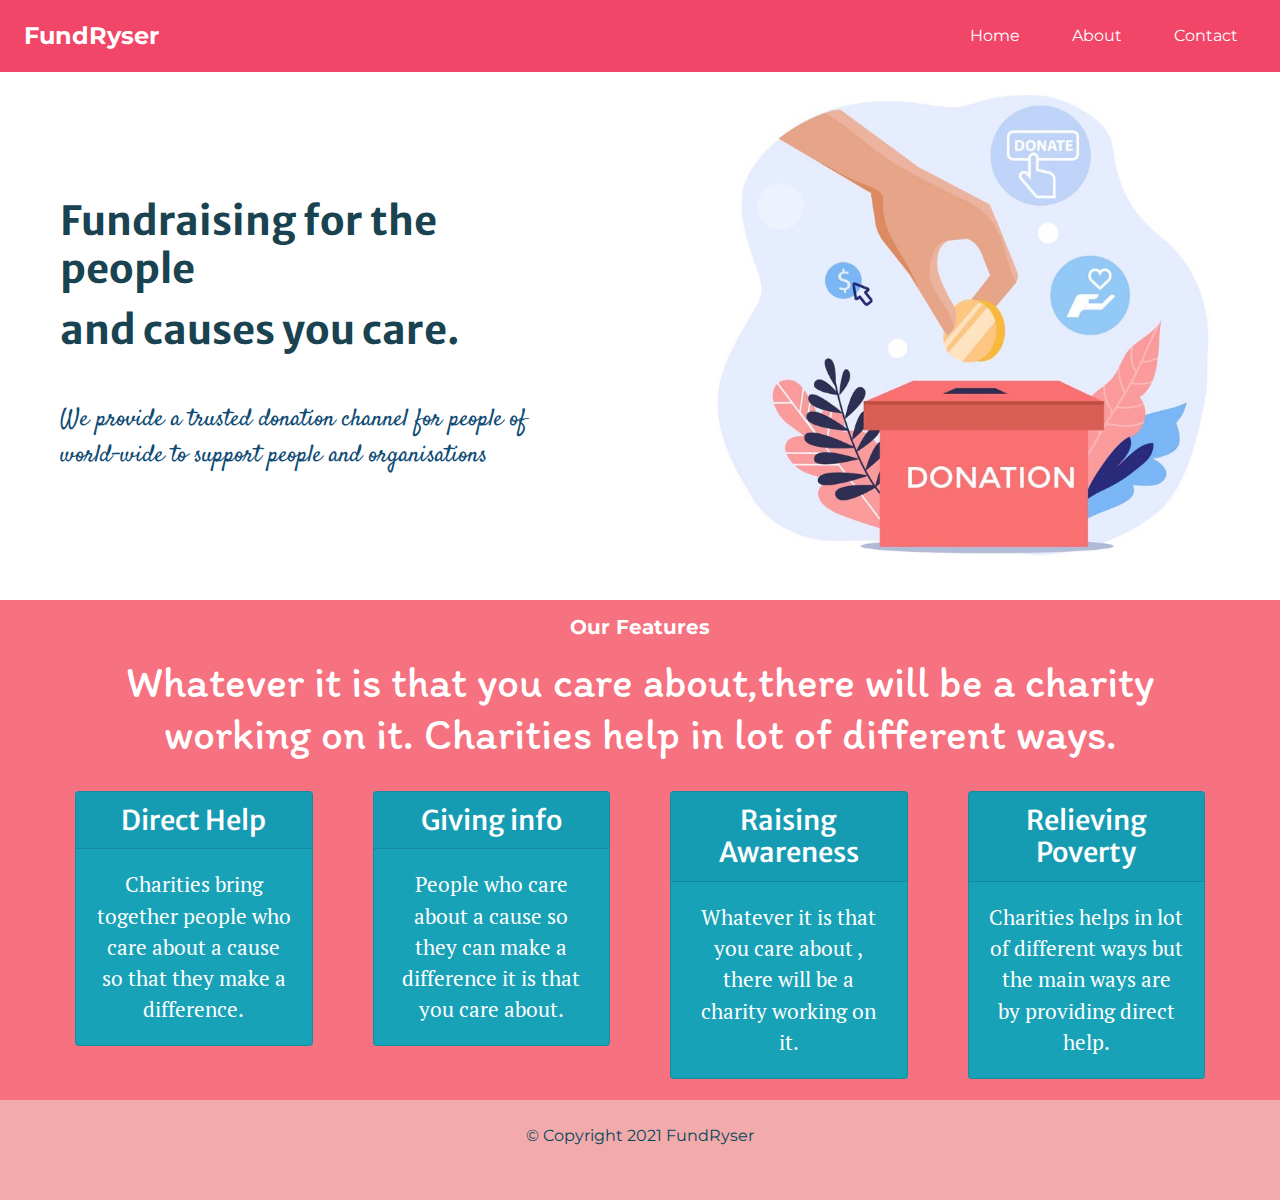
<file: index.html>
<!DOCTYPE html>
<html lang="en" dir="ltr">

<head>
  <meta charset="utf-8">
  <meta name="viewport" content="width=device-width, initial-scale=1">
  <title>FundRyser</title>
  <!-- css file -->
  <link rel="stylesheet" href="styles.css">
  <!-- bootstrap -->
  <link rel="stylesheet" href="https://maxcdn.bootstrapcdn.com/bootstrap/4.0.0/css/bootstrap.min.css" integrity="sha384-Gn5384xqQ1aoWXA+058RXPxPg6fy4IWvTNh0E263XmFcJlSAwiGgFAW/dAiS6JXm" crossorigin="anonymous">
  
    <!-- google fonts-->
  <link rel="preconnect" href="https://fonts.gstatic.com">
  <link href="https://fonts.googleapis.com/css2?family=Merriweather+Sans:wght@500&family=Original+Surfer&display=swap" rel="stylesheet">
  <link rel="preconnect" href="https://fonts.gstatic.com">
  <link href="https://fonts.googleapis.com/css2?family=Satisfy&display=swap" rel="stylesheet">
  <link rel="preconnect" href="https://fonts.gstatic.com">
  <link href="https://fonts.googleapis.com/css2?family=Montserrat&family=Satisfy&display=swap" rel="stylesheet">
  <link rel="preconnect" href="https://fonts.gstatic.com">
  <link href="https://fonts.googleapis.com/css2?family=Itim&display=swap" rel="stylesheet">
  <link rel="preconnect" href="https://fonts.gstatic.com">
  <link href="https://fonts.googleapis.com/css2?family=PT+Serif:ital@1&display=swap" rel="stylesheet">
  <!--  font-awesome-->
  <link rel="stylesheet" href="https://use.fontawesome.com/releases/v5.15.3/css/all.css" integrity="sha384-SZXxX4whJ79/gErwcOYf+zWLeJdY/qpuqC4cAa9rOGUstPomtqpuNWT9wdPEn2fk" crossorigin="anonymous">

</head>

<body>
  <section id="home">
    <nav class="navbar">
       <div class="brand-title">FundRyser</div>
       <a href="#" class="toggle-button">
         <span class="bar"></span>
         <span class="bar"></span>
         <span class="bar"></span>
       </a>
       <div class="navbar-links">
         <ul>
           <li class="nav-item"><a href="index.html">Home</a></li>
           <li class="nav-item"><a href="aboutus.html">About</a></li>
           <li class="nav-item"><a href="contactus.html">Contact</a></li>
         </ul>
       </div>
     </nav>
    <div class="homePage row">
      <div class="home-content col-sm-6 ">
        <h1 class="bigheading1">Fundraising for the people </h1>
        <h1 class="bigheading2">and causes you care.</h1>
        <p class="homep">We provide a trusted donation channel for people of world-wide to support people and organisations</p>

        <form class="paymentButton">
          <script src="https://checkout.razorpay.com/v1/payment-button.js" data-payment_button_id="pl_H5YdGz2t9V3afm" async>
          </script>
        </form>
      </div>
      <div class="home-img  col-sm-6 ">
        <img src="images\donation-image.jpeg" class="donateImg" alt="donation image">
      </div>
    </div>
  </section>

  <section id="Features">
    <div class="ourfeatures">
      <h5 class="center hcolor featuresmall">Our Features <i class="fas fa-hand-holding-heart"></i> </h5>
      <h2 class="center hcolor featurehead">Whatever it is that you care about,there will be a charity working on it. Charities help in lot of different ways. </h2>

      <div class="card-deck row">
        <div class="col-lg-3 col-md-6">
          <div class="card text-white bg-info mb-3">
            <h5 class="card-header">Direct Help </i></h5>
            <div class="card-body">
              <p class="card-text">Charities bring together people who care about a cause so that they make a difference.</p>
            </div>
          </div>
        </div>
        <div class="col-lg-3 col-md-6">
          <div class="card text-white bg-info mb-3">
            <h5 class="card-header">Giving info <i class="fas fa-info-circle"></i> </h5>
            <div class="card-body">
              <p class="card-text">People who care about a cause so they can make a difference it is that you care about.</p>
            </div>
          </div>
        </div>
        <div class="col-lg-3 col-md-6">
          <div class="card text-white bg-info mb-3">
            <h5 class="card-header">Raising Awareness</h5>
            <div class="card-body">
              <p class="card-text">Whatever it is that you care about , there will be a charity working on it.</p>
            </div>
          </div>
        </div>
        <div class="col-lg-3 col-md-6">
          <div class="card text-white bg-info mb-3">
            <h5 class="card-header">Relieving Poverty</h5>
            <div class="card-body">
              <p class="card-text">Charities helps in lot of different ways but the main ways are by providing direct help.</p>
            </div>
          </div>
        </div>

      </div>

    </div>
  </section>

  <section id="footer">
    <div class="foot">
      <i class="fab fa-twitter f"></i>
      <i class="fab fa-facebook-f f"></i>
      <i class="fab fa-instagram f"></i>
      <i class="fas fa-envelope f"></i>
      <p class="footp"> © Copyright 2021 FundRyser</p>
    </div>

  </section>
  <script src="index.js" charset="utf-8"></script>
</body>

</html>
</file>
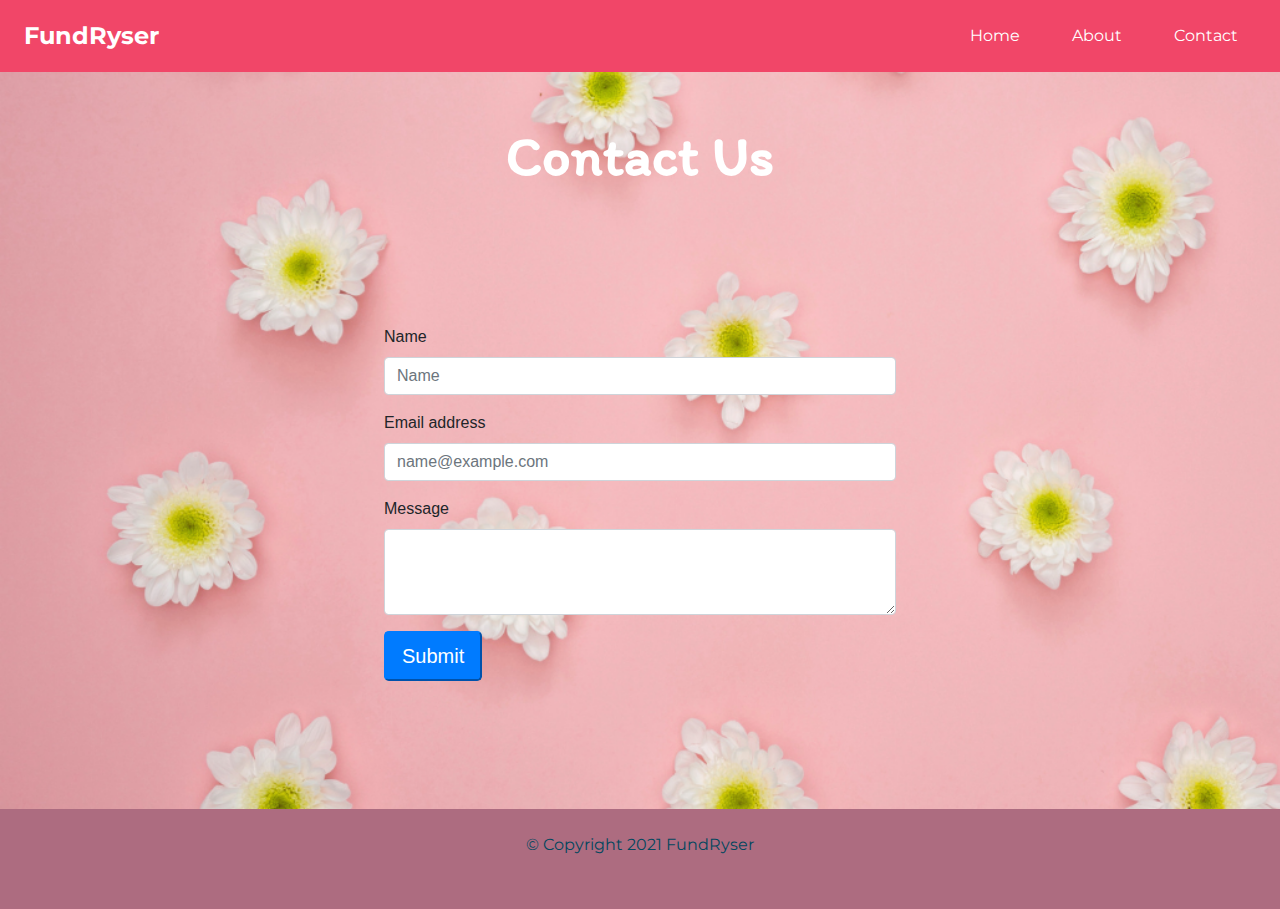
<file: contactus.html>
<!DOCTYPE html>
<html lang="en" dir="ltr">

<head>
  <meta charset="utf-8">
  <meta name="viewport" content="width=device-width, initial-scale=1">
  <title>Contact Us</title>
  <!-- google fonts-->
  <link rel="preconnect" href="https://fonts.gstatic.com">
  <link href="https://fonts.googleapis.com/css2?family=Itim&display=swap" rel="stylesheet">
  <link rel="preconnect" href="https://fonts.gstatic.com">
  <link href="https://fonts.googleapis.com/css2?family=Montserrat&family=Satisfy&display=swap" rel="stylesheet">
  <link rel="preconnect" href="https://fonts.gstatic.com">
  <link href="https://fonts.googleapis.com/css2?family=Patrick+Hand&display=swap" rel="stylesheet">
  <!--  font-awesome-->
  <link rel="stylesheet" href="https://use.fontawesome.com/releases/v5.15.3/css/all.css" integrity="sha384-SZXxX4whJ79/gErwcOYf+zWLeJdY/qpuqC4cAa9rOGUstPomtqpuNWT9wdPEn2fk" crossorigin="anonymous">
  <!-- css file -->
  <link rel="stylesheet" href="styles.css">
  <!-- bootstrap -->
  <link rel="stylesheet" href="https://maxcdn.bootstrapcdn.com/bootstrap/4.0.0/css/bootstrap.min.css" integrity="sha384-Gn5384xqQ1aoWXA+058RXPxPg6fy4IWvTNh0E263XmFcJlSAwiGgFAW/dAiS6JXm" crossorigin="anonymous">
</head>

<body>
  <section>
    <div class="mainC">
      <nav class="navbar">
         <div class="brand-title">FundRyser</div>
         <a href="#" class="toggle-button">
           <span class="bar"></span>
           <span class="bar"></span>
           <span class="bar"></span>
         </a>
         <div class="navbar-links">
           <ul>
             <li class="nav-item"><a href="index.html">Home</a></li>
             <li class="nav-item"><a href="aboutus.html">About</a></li>
             <li class="nav-item"><a href="contactus.html">Contact</a></li>
           </ul>
         </div>
       </nav>
      <div class="headingContact">
        <h1 class="contacthead">Contact Us</h1>
      </div>
      <div class="contact-form">
        <div class="mb-3">
          <label for="exampleFormControlInput1" class="form-label">Name</label>
          <input type="text" class="form-control" id="exampleFormControlInput1" placeholder="Name">
        </div>
        <div class="mb-3">
          <label for="exampleFormControlInput2" class="form-label">Email address</label>
          <input type="email" class="form-control" id="exampleFormControlInput2" placeholder="name@example.com">
        </div>
        <div class="mb-3">
          <label for="exampleFormControlTextarea1" class="form-label">Message</label>
          <textarea class="form-control" id="exampleFormControlTextarea1" rows="3"></textarea>
        </div>
        <button type="submit" class="btn-lg btn-primary " name="button">Submit</button>
      </div>
    </div>
  </section>

  <div class="foott">
    <i class="fab fa-twitter f"></i>
    <i class="fab fa-facebook-f f"></i>
    <i class="fab fa-instagram f"></i>
    <i class="fas fa-envelope f"></i>
    <p class="footp"> © Copyright 2021 FundRyser</p>
  </div>
  <script src="index.js" charset="utf-8"></script>
</body>

</html>
</file>
<file: styles.css>
/* index.html*/

/*nav*/
* {
    box-sizing: border-box;
}

body {
    margin: 0;
    padding: 0;
}

.navbar {
    display: flex;
    position: relative;
    justify-content: space-between;
    align-items: center;
    background-color:  #f14668;
    color: white;
}

.nav-item {
  padding: 0px 10px;
  font-family: 'Montserrat', sans-serif;
}

.brand-title {
    font-size: 1.5rem;
    margin: .5rem;
  font-family: 'Montserrat', sans-serif;
  font-weight: bold;
}

.navbar-links {
    height: 100%;
}

.navbar-links ul {
    display: flex;
    margin: 0;
    padding: 0;
}

.navbar-links li {
    list-style: none;
}

.navbar-links li a {
    display: block;
    text-decoration: none;
    color: white;
    padding: 1rem;
}

.navbar-links li:hover {
    background-color: #ff9292;

}

.toggle-button {
    position: absolute;
    top: .75rem;
    right: 1rem;
    display: none;
    flex-direction: column;
    justify-content: space-between;
    width: 30px;
    height: 21px;
}

.toggle-button .bar {
    height: 3px;
    width: 100%;
    background-color: white;
    border-radius: 10px;
}

@media (max-width: 800px) {
    .navbar {
        flex-direction: column;
        align-items: flex-start;
    }

    .toggle-button {
        display: flex;
    }

    .navbar-links {
        display: none;
        width: 100%;
    }

    .navbar-links ul {
        width: 100%;
        flex-direction: column;
    }

    .navbar-links ul li {
        text-align: center;
    }

    .navbar-links ul li a {
        padding: .5rem 1rem;
    }

    .navbar-links.active {
        display: flex;
    }
}


/*home page */
.homePage {
  background-color: white;
  display: flex;
  height: 60%;
}

.bigheading1 {
  padding: 125px 60px 0px;
  font-family: 'Merriweather Sans', sans-serif;
  font-weight: bold;
  color: #194350;
}

.bigheading2 {
  padding: 5px 60px 30px;
  font-family: 'Merriweather Sans', sans-serif;
  font-weight: bold;
  color: #194350;
}

.homep {
  padding: 10px 60px;
  text-align: left;
  font-family: 'Satisfy', cursive;
  font-size: 1.5rem;
  color: #0f4c75;
}

.paymentButton {
  padding: 50px 60px;
}

.donateImg {
  height: 500px;
}
@media only screen and (max-width: 768px) {
  /* For mobile phones: */
  [class*="donateImg"] {
    width: 100%;
    height:90%;
  }
}

/*our features */
.ourfeatures {
  height: 70%;
  width: 100%;
  background-color: #f67280;
  padding: 5px 60px;
}

.center {
  text-align: center;
}

.hcolor {
  color: white;
}

.featurehead {
  font-family: 'Itim', cursive;
  font-size: 2.7rem;
  padding: 10px 6px;
  margin-bottom: 20px;
}

.featuresmall {
  font-family: 'Montserrat', sans-serif;
  font-weight: bold;
  padding-top: 10px;
}

.card-body {
  text-align: center;
  font-size: 1.3rem;
  font-family: 'PT Serif', serif;
}

.card-header {
  text-align: center;
  font-size: 1.7rem;
  font-family: 'Merriweather Sans', sans-serif;
}

/*footer */
.foot {
  height: 100px;
  background-color: #f2aaaa;
}

.f {
  margin: 20px 10px;
  color: white;
}

#footer {
  text-align: center;
}

.footp {
  font-family: 'Montserrat', sans-serif;
  color: #02475e;
}

/* about us .html */
.main {
  display: flex;
  height: 80%;
  background-repeat: no-repeat;
  background-size: cover;
  background-image: url("images/abcd.png");

}
@media only screen and (max-width: 768px) {
  /* For mobile phones: */
  [class*="image"] {
  width: 90%;
  }
}

.content {
  color: white;
  padding: 70px 0px 20px;
  font-family: 'Montserrat', sans-serif;
  margin-top: 20px;
}

.content1 {
  color: #E4BAD4;
  padding: 20px 0px;
  font-family: 'Merriweather', serif;
}

.content2 {
  color: #faf3f3;
  font-size: 1.4rem;
  font-family: 'Patrick Hand', cursive;

}

/*contact us.html*/
.contact-form {
  padding: 10% 30%;
}

@media only screen and (max-width: 768px) {
  /* For mobile phones: */
  [class*="contact-form"] {
  padding: 20% 10%;
  }
}


.contacthead {
  text-align: center;
  padding-top: 50px;
  font-family: 'Itim', cursive;
  color: white;
  font-weight: bold;
  font-size: 3.5rem;
}

.mainC {
  background-image: url("images/about_us.png");
  width: auto;
  background-size: cover;
}

.foott {
  height: 100px;
  background-color: #ad6c80;
  text-align: center;
}

.image {
  padding: 50px 20px;
  border-radius: 50%;
}
</file>
